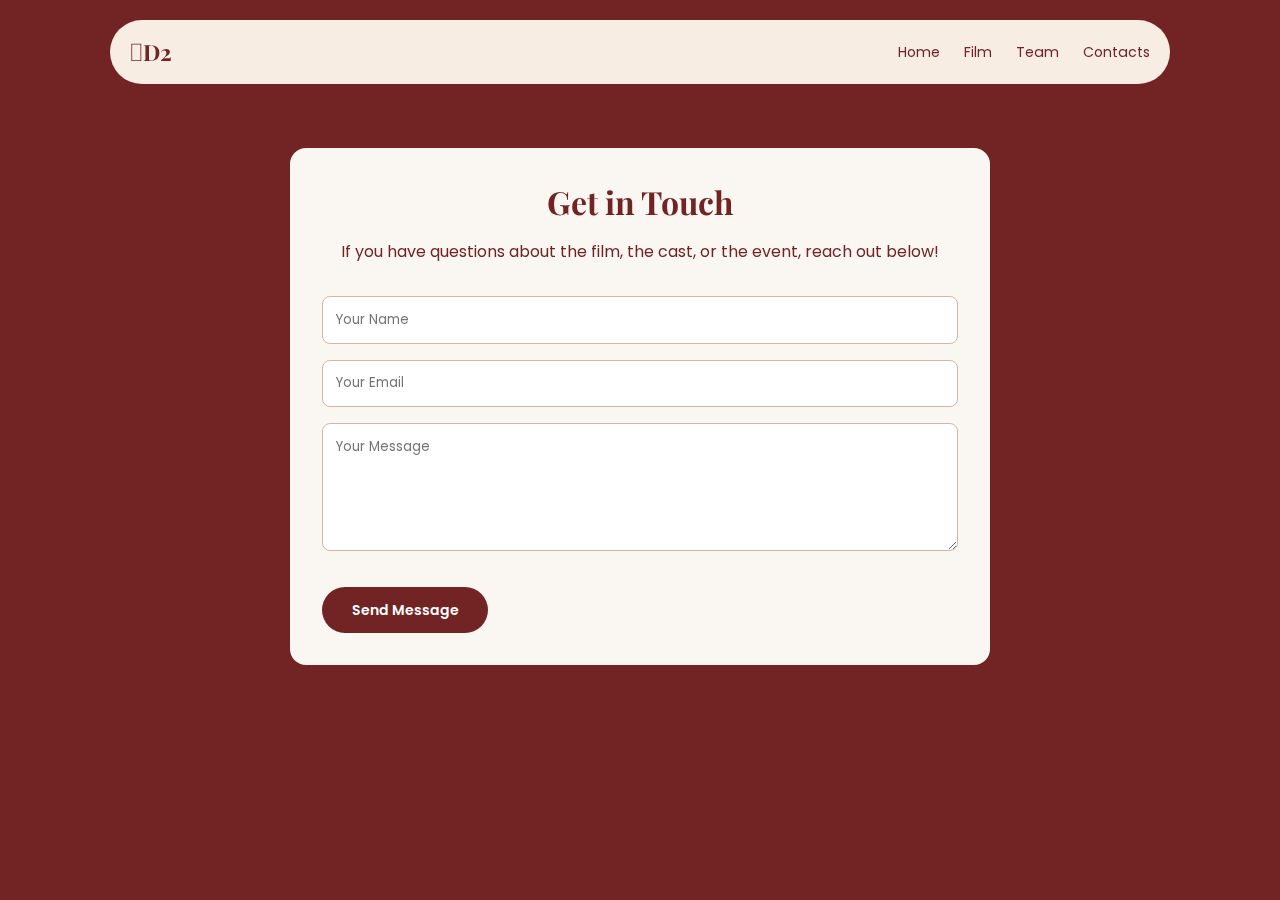
<file: contacts.html>
<!DOCTYPE html>
<html lang="en">
<head>
    <meta charset="UTF-8">
    <meta name="viewport" content="width=device-width, initial-scale=1.0">
    <title>TYPICAL JOURNEY TO D2</title>
    <link rel=stylesheet href="style.css">
    <link href='https://cdn.boxicons.com/fonts/basic/boxicons.min.css' rel='stylesheet'>
     <link rel="stylesheet" href="https://cdn.jsdelivr.net/npm/swiper@11/swiper-bundle.min.css" />

</head>
<body>
    <header>
<div class="nav container">
    <a href="index.html#home" class="logo">𓂻D2</a>
    <div class="navbar">
        <a href="index.html#home" class="nav-link">Home</a>
        <a href="index.html#film" class="nav-link">Film</a>
        <a href="index.html#Team" class="nav-link">Team</a>
        <a href="contacts.html" class="nav-link">Contacts</a>
    </div>
</div>

         <section class="contacts-page container">
    <h2>Get in Touch</h2>
    <p>If you have questions about the film, the cast, or the event, reach out below!</p>
    
    <form class="contact-form">
      <input type="text" placeholder="Your Name" required>
      <input type="email" placeholder="Your Email" required>
      <textarea placeholder="Your Message" rows="5" required></textarea>
      <button type="submit" class="btn">Send Message</button>
    </form>
  </section>
</body>
</html>
</file>
<file: style.css>
@import url('https://fonts.googleapis.com/css2?family=Playfair+Display:ital,wght@0,400..900;1,400..900&family=Poppins:ital,wght@0,300;0,400;0,500;1,300;1,400;1,500&display=swap');

*{
    margin:0;
    padding:0;
    box-sizing: border-box;
    scroll-behavior: smooth;
    scroll-padding-top: 3rem;
    font-family: var(--font-family-2);
}
:root {
    --main-color: #722323 ;
    --second-color: #8D493A ;
    --text-color: #D0B8A8 ;
    --container-color:var(--text-color);
    --bg-color: #F8EDE3 ;
    --text-alter-color: #FAF7F3 ;
    --poppins-font:"Poppins", sans-serif;
    --font-family-2: "Playfair Display", serif ;
}

body{
    color: var(--text-color);
    background: var(--main-color)
}
a{
    text-decoration: none;
}
img{
    width: 100%;
}
section{
    padding: 3rem 0 2rem;
}
.container{
    max-width: 1060px;
    margin: auto;
    width: 100%;
}
header{
    position: fixed;
    top: 20px;
    left:0;
    width:100%;
    z-index: 100;
}
.nav{
    display: flex;
    justify-content: space-between;
    align-items: center;
    background-color: var(--bg-color);
    padding: 17px 20px;
    border-radius: 2rem;
}
.logo{
    font-size: 1.4rem;
    font-weight: 700;
    color: var(--main-color) ;
    align-items: center;
    
}
.navbar{
    display: flex;
    align-items: center;
    column-gap: 1.5rem;
}
.nav-link{
    font-size: 0.88rem;
    color: var(--main-color);
    font-family: var(--poppins-font);
    
}
.nav-link:hover{
    color: var(--text-color);
    transition: 0.4s all cubic-bezier(0.075, 0.82, 0.165, 1);
}
.nav-icons{
    display: flex;
    align-items: center;
    column-gap: 1rem;
}
.nav-icons .bx{
    color: var(--main-color);
    font-size: 20px;
}
.home{
    min-height: 650px;
    display: grid;
    grid-template-columns: repeat(2, 1fr);
    align-items: center;
    gap: 1.5rem;
}
.home-text{
    font-size: 3rem;
    font-weight: 800;
    color: var(--text-alter-color);
}
.home-text p{
    max-width: 300px;
    font-size: 0.94rem;
    font-family: var(--poppins-font);
    font-weight: 200;
    margin: 1rem 0 1.5rem;
    margin-top: 20px;
}
.btn{
    max-width: 166px;
    padding: 10px;
    display: flex;
    align-items: center;
    justify-content:center;
    column-gap: 0.3rem;
    border-radius: 2rem;
    font-size: 14px;
    background-color: var(--text-alter-color);
    margin-top: 20px;
}
.btn span{
    font-family: var(--poppins-font);
    color: var(--main-color);
    text-transform: uppercase;
}
.btn .bx{
    font-size: 20px;
    background: var(--text-color);
    color: var(--main-color);
    padding: 5px;
    border-radius: 50%;
    transform: rotate(60deg);

}
.home-img {
    max-width:  560px;
    width: 100%;

}

.heading{
    display: flex;
    flex-direction: column;
    align-items: center;
    text-align: center;
    margin-bottom: 2rem;
    color: var(--text-alter-color);
}

.film{
    background-color: var(--text-alter-color);
    border-radius: 2rem;
    padding: 2rem;
    margin: 2rem auto;
    text-align:center;
    max-width: 1000px;
    margin-top: 1rem ;
}

.heading h2{
    font-size: 2.2 rem;
    font-weight: 800;
    color: var(--text-color);
}

.heading p{
    font-size: 0.94rem;
    font-family: var(--poppins-font);
    font-weight: 200;
    margin: 1rem 0 1.5 rem;
    margin-top: 15px;
    text-align: center;
    justify-content: center;
    color: var(--main-color);
    max-width: 1000px;
}

.video.container {
  display: flex;
  align-items: flex-start;  
  gap: 20px;           
  padding: 2rem;         
  background-color: #672222; 
  color: #f0e7e2;          
}

.video.container .heading {
  flex: 1;                
  max-width: 600px;  
  color: #f0e7e2;
  padding: 1rem;
  font: 50px;  
  text-align: center;
}

.video.container h2 {
  color: #f0e7e2;
  align-items: center;
  font-size: 3rem;
  justify-content: center;
  margin-top: 10rem;
}

.video.container p {
  color: #d9d1cc;
  font-size: 1rem;
  line-height: 1.6;
  margin:auto;
  text-align: center;
}

.video.container .video.content {
  flex: 0 0 350px;         
  max-width: 350px;
}

.video.container .video.content video {
  width: 100%;
  height: auto;
  display: block;
}

.review {
  max-width: 550px;
  margin: 0 auto;      
  width: 100%;
  color: var(--text-alter-color);
}

.review-box {
  display: flex;
  flex-direction: column;
  align-items: center;  
  text-align: center;   
  margin-bottom: 3.5rem !important;
}

.review-box img {
  width: 100px;
  height: 100px;
  border-radius: 50%;
  border: 7px solid #F8EDE3;
  object-fit: cover;
  object-position: center;
  box-shadow: 0 4px 16px hsla(355, 25%, 15%, 0.1);
}

.review .heading h2 {
  color: var(--bg-color);
  font-size: 2rem;
  text-align: center;
  margin-bottom: 1rem;
}

.review-box h2 {
  font-size: 1rem;
  color: var(--text-alter-color);
  font-family: var(--poppins-font);
  font-weight: 500;
  margin: 1rem 0;
}

.review-box span {
  font-size: 1.4rem;
  font-weight: 700;
  color: var(--text-color);
}


.team-content, .people-content {
  display: grid;
  grid-auto-flow: column;
  grid-auto-columns: max-content;
  gap: 2rem;
  justify-content: center; 
  align-items: center;     
}

.person-box {
  width: 250px;  
  position: relative;
  cursor: pointer;
  margin: 10px;
}

.profile-card {
  background-color: var(--text-alter-color);
  border-radius: 1.5rem;
  padding: 1.5rem;
  text-align: center;
  transition: transform 0.3s ease, box-shadow 0.3s ease;
  overflow: hidden;
}

.profile-card img {
  width: 120px;
  height: 120px;
  object-fit: cover;
  border-radius: 50%;
  margin-bottom: 1rem;
}

.profile-card h2 {
  font-size: 1.2rem;
  color: var(--main-color);
  margin-bottom: 0.5rem;
}

.profile-card span {
  font-size: 0.9rem;
  color: var(--text-color);
  font-style: italic;
}

.person-box:hover .profile-card {
  transform: translateY(-8px);
  box-shadow: 0 10px 20px rgba(0,0,0,0.2);
}

.bio {
  position: absolute;
  top: 0;
  left: 0;
  width: 100%;
  height: 100%;
  background-color: var(--text-alter-color);
  color: var(--text-color);
  padding: 1rem;
  opacity: 0;
  transition: opacity 0.3s ease;
  display: flex;
  align-items: center;
  justify-content: center;
  text-align: center;
  border-radius: 1.5rem;
  overflow-y: auto;
}

.person-box:hover .bio {
  opacity: 0.95;
}


.contacts-page {
  max-width: 700px;
  margin: 4rem auto;
  padding: 2rem;
  background-color: var(--text-alter-color); 
  border-radius: 1rem;
  text-align: center;
}

.contacts-page h2 {
  font-size: 2rem;
  color: var(--main-color);
  margin-bottom: 1rem;
}

.contacts-page p {
  font-size: 1rem;
  color: var(--main-color);
  margin-bottom: 2rem;
  font-family: var(--poppins-font);
}

.contact-form {
  display: flex;
  flex-direction: column;
  gap: 1rem;
}

.contact-form input,
.contact-form textarea {
  width: 100%;
  padding: 0.8rem;
  border-radius: 0.5rem;
  border: 1px solid var(--text-color);
  font-family: var(--poppins-font);
}

.contact-form button {
  background-color: var(--main-color);
  color: white;
  border: none;
  padding: 0.8rem 1.5rem;
  border-radius: 2rem;
  cursor: pointer;
  font-family: var(--poppins-font);
  font-weight: 600;
  transition: 0.3s;
}

.contact-form button:hover {
  background-color: var(--text-color);
}
</file>
